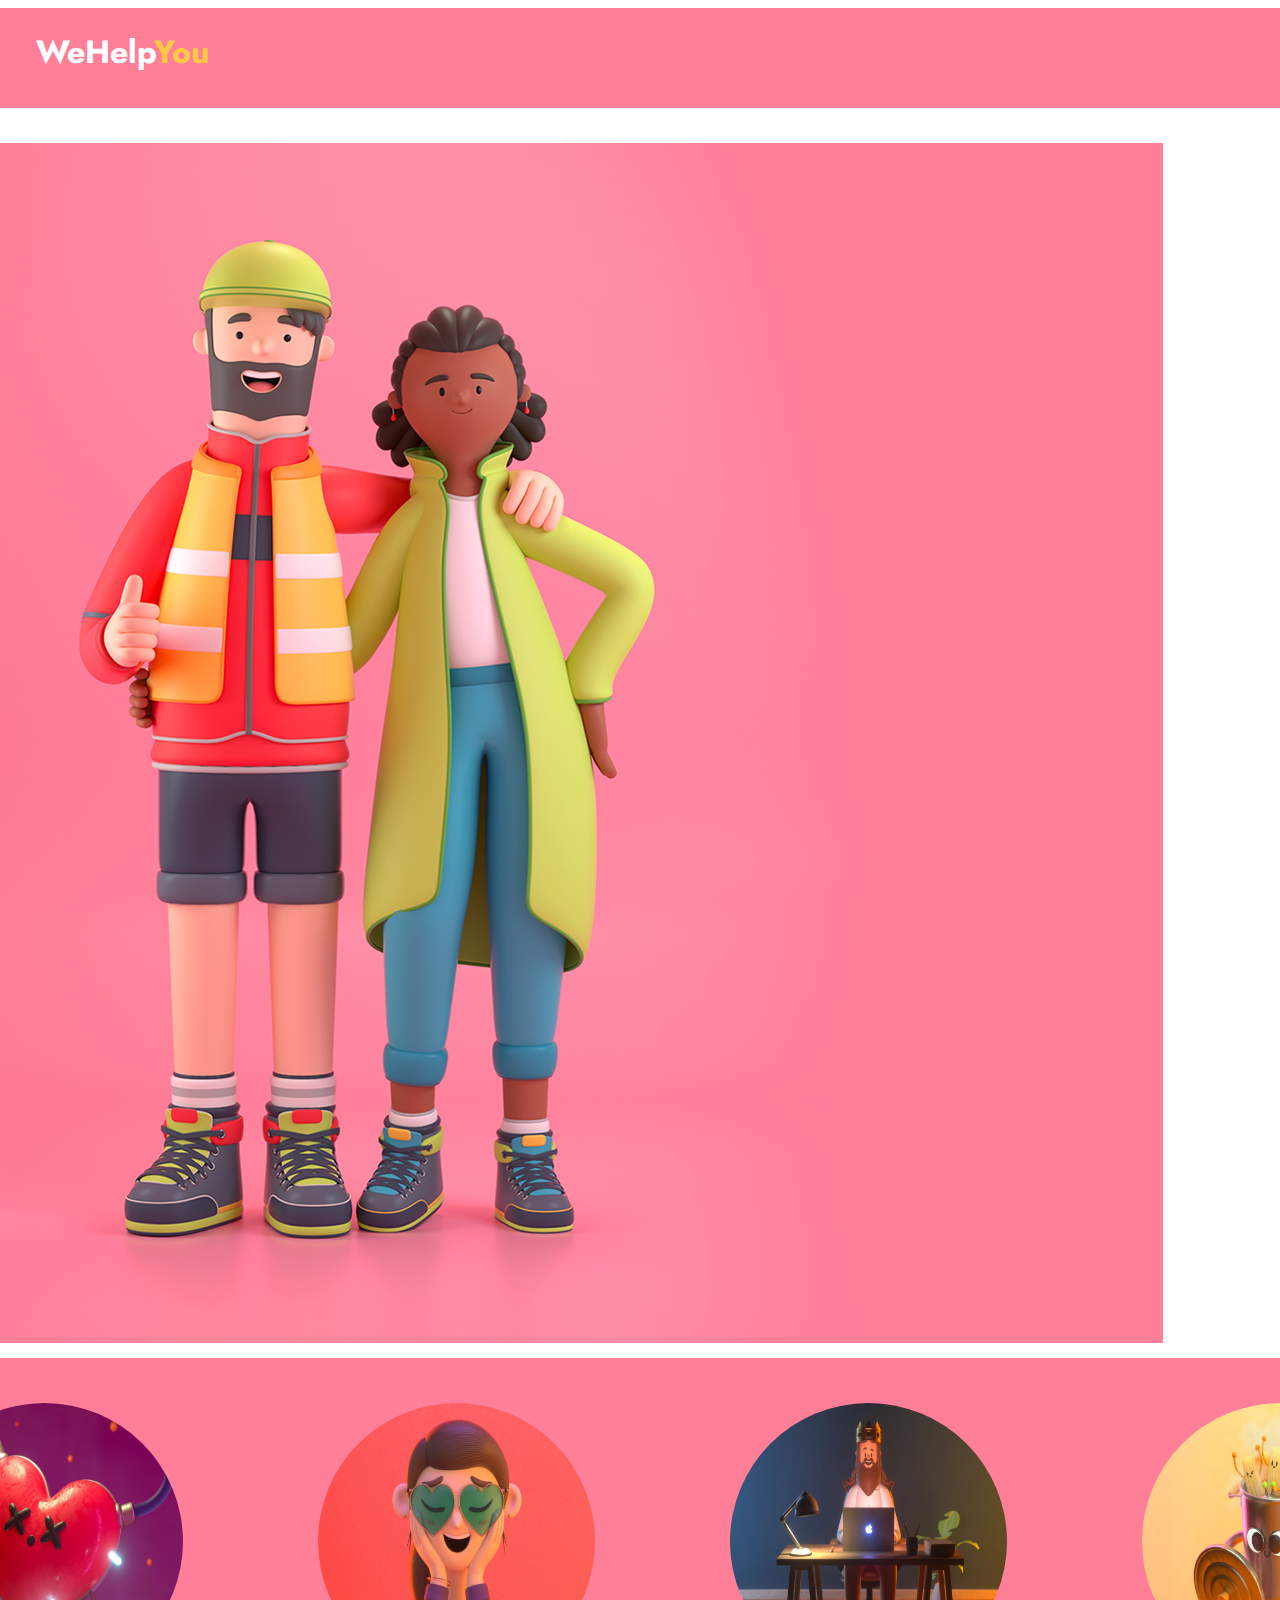
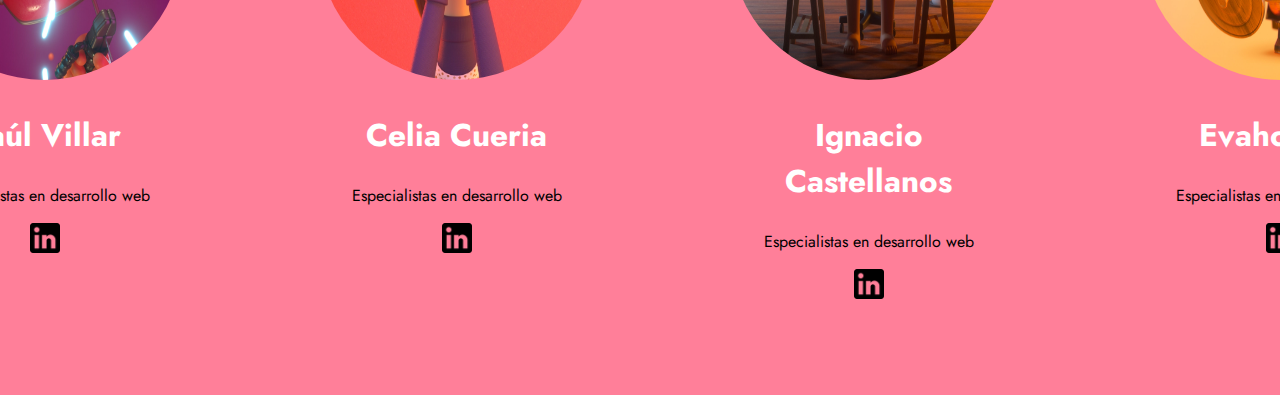
<file: index.html>
<!DOCTYPE html>
<html lang="en">
<head>
    <meta charset="UTF-8">
    <meta http-equiv="X-UA-Compatible" content="IE=edge">
    <meta name="viewport" content="width=device-width, initial-scale=1.0">
    <title>Skull Hammer Company</title>
    <link rel="stylesheet" href="style.css">
    <style>
        @font-face {
        font-family: "Jost";
        src:url("/Fonts/Jost-VariableFont_wght.ttf");
    }
    </style>
</head>
<body>                                                <!--Navbar-->
    <div class="navbar">
        <div class="title">
            <h1>WeHelp<span>You</span></h1>
        </div>
        <div class="nav"  >
            <ul >
                <li> Somos</li>
                <li>Equipo</li>
                <li><a class="contact" href="www.google.com">Contáctenos</a></li>
            </ul>
        </div>
    </div>
    <div class="main-container">                       <!--Main-->
        <div>
            <img class="main-picture" src="/Pictures/friends.png" alt="Friends">
        </div>
        <div class="text-container">
            <h1 class="main-title">Consultores<br>tecnologicos</h1>
            <p class="main-text">Especialistas en desarrollo web</p>
            <button class="main-button">Te llamamos</button>
        </div>
    </div>
    
                                                    <!--Footer-->
    <div class="backgroundfooter">
        <div class="picturecontainer">
            <div class="profilecontainer">
                <a href="/ProfileRaul/index.html"><img class="profilepictures" src="/Pictures/raulprofile.webp" height="277px" width="277px" alt="Raúl"></a>
                <div class="center">
                    <h2 class="profilename">Raúl Villar</h2>
                    <p>Especialistas en desarrollo web</p>
                    <a href="#"><img src="/Pictures/linkedin.png" height="30px" width="30px" alt="Linkedin"></a>
                </div>
            </div>
            <div class="profilecontainer">
                <a href="/ProfileCelia/index.html"><img class="profilepictures" src="/Pictures/celiaprofile.webp" height="277px" width="277px" alt="Celia"></a>
                <div class="center">
                    <h2 class="profilename">Celia Cueria</h2>
                    <p>Especialistas en desarrollo web</p>
                    <a href="#"><img src="/Pictures/linkedin.png" height="30px" width="30px" alt="Linkedin"></a>
                </div>
            </div>
            <div class="profilecontainer">
                <a href="/ProfileNacho/index.html"><img class="profilepictures" src="/Pictures/nachopicture.webp" height="277px" width="277px" alt="Nacho"></a>
                <div class="center">
                    <h2 class="profilename">Ignacio Castellanos</h2>
                    <p>Especialistas en desarrollo web</p>
                    <a href="#"><img src="/Pictures/linkedin.png" height="30px" width="30px" alt="Linkedin"></a>
                </div>
            </div>
            <div class="profilecontainer">
                <a href="ProfileAva/index.html"><img class="profilepictures" src="/Pictures/evaprofile.webp" height="277px" width="277px" alt="Ava"></a>
                <div class="center">
                    <h2 class="profilename">Evahocsem</h2>
                    <p>Especialistas en desarrollo web</p>
                    <a href="#"><img src="/Pictures/linkedin.png" height="30px" width="30px" alt="Linkedin"></a>
                </div>
            </div>
        </div>
    </div>
</body>
</html>
</file>
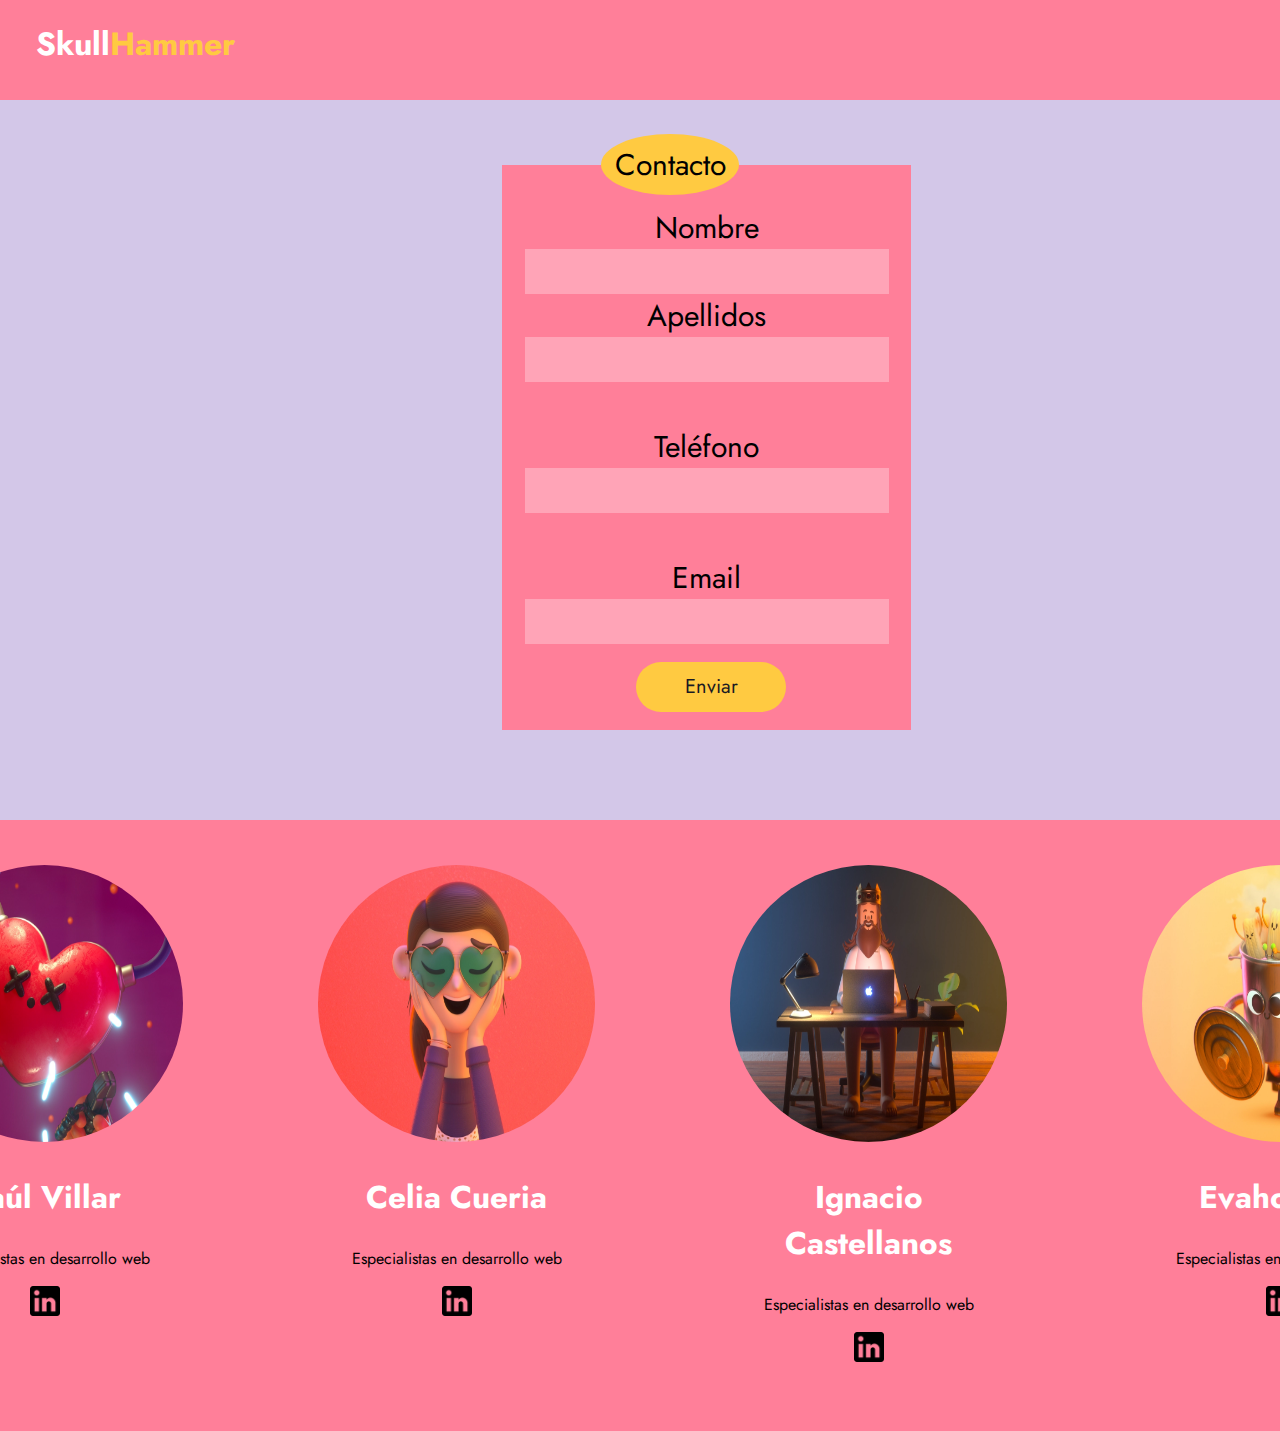
<file: Formulario/index.html>
<!DOCTYPE html>
<html lang="en">
<head>
    <meta charset="UTF-8">
    <meta http-equiv="X-UA-Compatible" content="IE=edge">
    <meta name="viewport" content="width=device-width, initial-scale=1.0">
    <title>Document</title>
    <link rel="stylesheet" href="style.css">
    <style>
        @font-face {
        font-family: "Jost";
        src:url("/Fonts/Jost-VariableFont_wght.ttf");
    }
    </style>
</head>
<body>                                   <!--Navbar-->
     <div class="navbar">
        <div class="title">
            <a href="/index.html"><h1 class="company">Skull<span>Hammer</span></h1></a>
        </div>
        <div class="nav"  >
            <ul >
                <li> Somos</li>
                <li>Equipo</li>
                <li><a class="contact" href="www.google.com">Contáctenos</a></li>
            </ul>
        </div>
    </div>   
    <div class="backgroundrose">                 <!--Formulario-->
        <div class="form-main">
            <form id="formulario" method="post">
                <fieldset>
                    <legend>Contacto</legend>
                    <div class="form">
                        <label for="name">Nombre </label>
                        <input type="text" id="text" name="text">
                        <label for="lastname">Apellidos </label>
                        <input type="text" id="text" name="text">
                        <br>
                        <label for="tel">Teléfono</label>
                        <input type="tel" id="tel" name="tel">
                        <br>
                    
                        <label for="email">Email</label>
                        <input type="email" id="email" name="email">
                        <button>Enviar</button>
                    </div>
                    </fieldset>
            </form>
        </div>       
    </div>                         <!--Footer-->
    <div class="backgroundfooter">
        <div class="picturecontainer">
            <div class="profilecontainer">
                <a href="/ProfileRaul/index.html"><img class="profilepictures" src="/Pictures/raulprofile.webp" height="277px" width="277px" alt="Raúl"></a>
                <div class="center">
                    <h2 class="profilename">Raúl Villar</h2>
                    <p>Especialistas en desarrollo web</p>
                    <a href="#"><img src="/Pictures/linkedin.png" height="30px" width="30px" alt="Linkedin"></a>
                </div>
            </div>
            <div class="profilecontainer">
                <a href="/ProfileCelia/index.html"><img class="profilepictures" src="/Pictures/celiaprofile.webp" height="277px" width="277px" alt="Celia"></a>
                <div class="center">
                    <h2 class="profilename">Celia Cueria</h2>
                    <p>Especialistas en desarrollo web</p>
                    <a href="#"><img src="/Pictures/linkedin.png" height="30px" width="30px" alt="Linkedin"></a>
                </div>
            </div>
            <div class="profilecontainer">
                <a href="/ProfileNacho/index.html"><img class="profilepictures" src="/Pictures/nachopicture.webp" height="277px" width="277px" alt="Nacho"></a>
                <div class="center">
                    <h2 class="profilename">Ignacio Castellanos</h2>
                    <p>Especialistas en desarrollo web</p>
                    <a href="#"><img src="/Pictures/linkedin.png" height="30px" width="30px" alt="Linkedin"></a>
                </div>
            </div>
            <div class="profilecontainer">
                <a href="ProfileAva/index.html"><img class="profilepictures" src="/Pictures/evaprofile.webp" height="277px" width="277px" alt="Ava"></a>
                <div class="center">
                    <h2 class="profilename">Evahocsem</h2>
                    <p>Especialistas en desarrollo web</p>
                    <a href="#"><img src="/Pictures/linkedin.png" height="30px" width="30px" alt="Linkedin"></a>
                </div>
            </div>
        </div>
    </div>
</body>
</html>
</file>
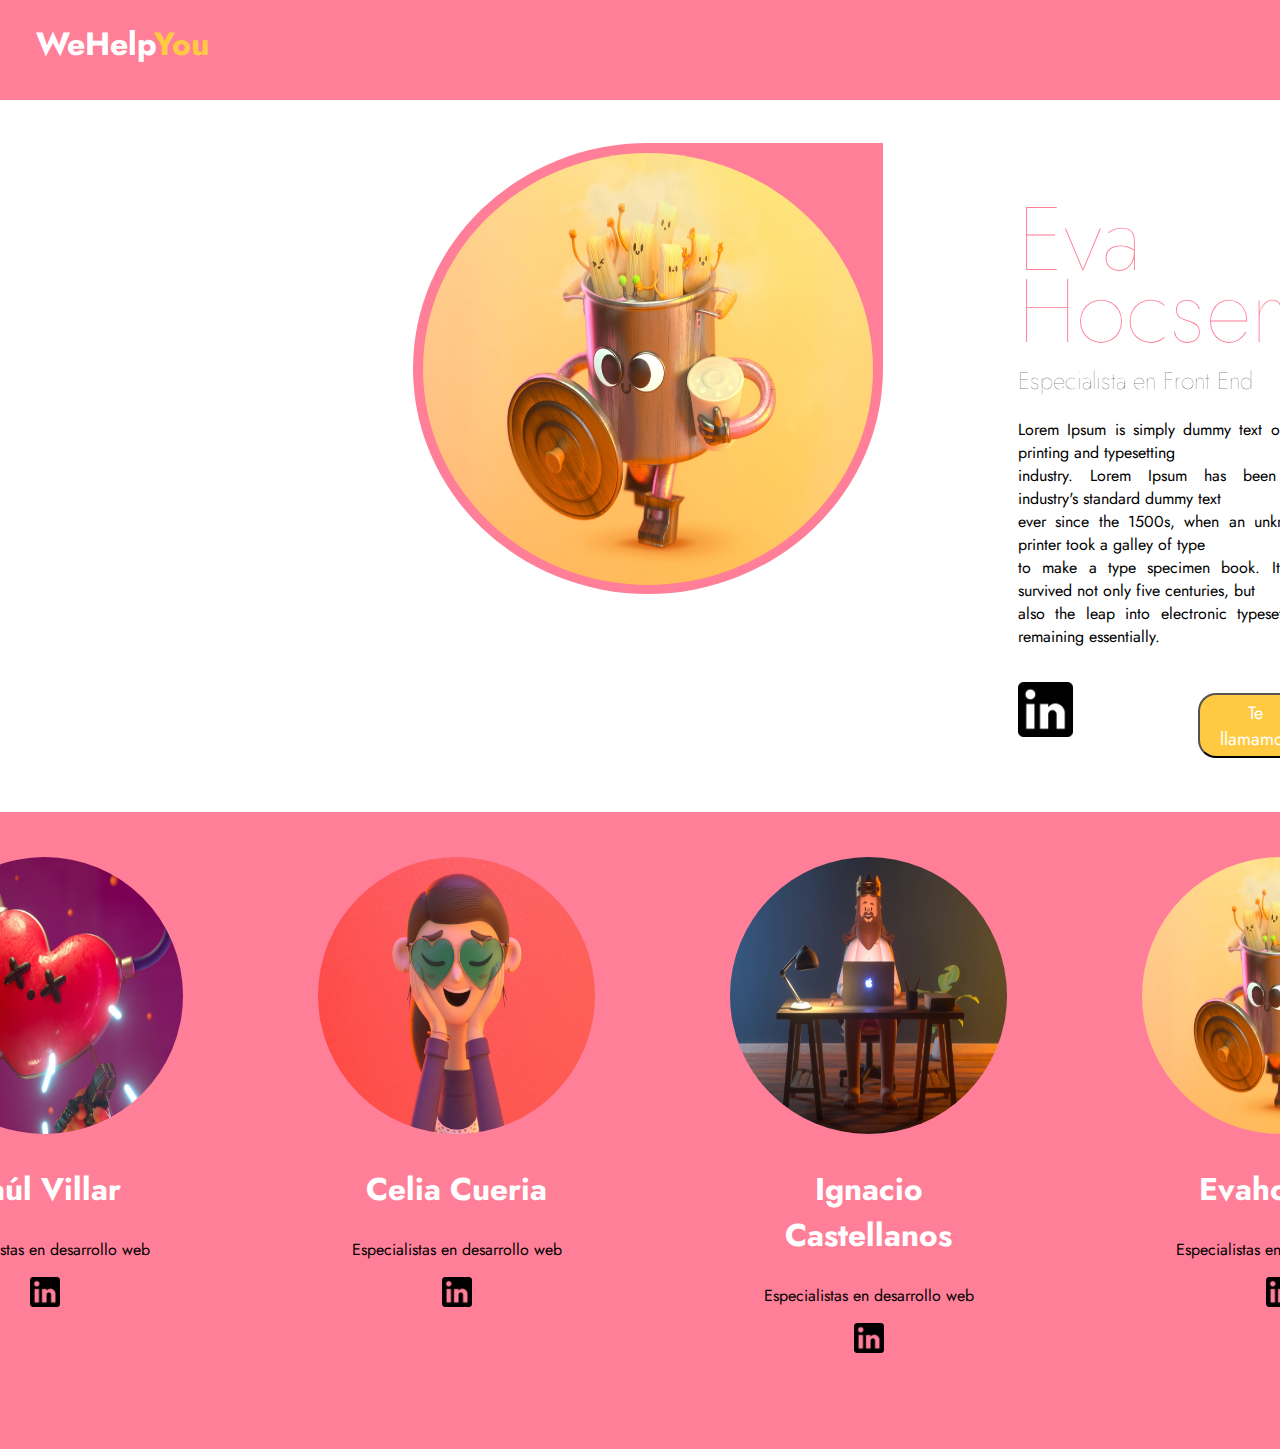
<file: ProfileAva/index.html>
<!DOCTYPE html>
<html lang="en">
<head>
    <meta charset="UTF-8">
    <meta http-equiv="X-UA-Compatible" content="IE=edge">
    <meta name="viewport" content="width=device-width, initial-scale=1.0">
    <title>Profile Celia</title>
    <link rel="stylesheet" href="/ProfileAva/style.css">
    <style>
        @font-face {
        font-family: "Jost";
        src:url("/Fonts/Jost-VariableFont_wght.ttf");
    }
    </style>
</head>
<body>                                   <!--Navbar-->
    <div class="navbar">
        <div class="title">
            <a href="/index.html"><h1 class="company">WeHelp<span>You</span></h1></a>
        </div>
        <div class="nav"  >
            <ul >
                <li> Somos</li>
                <li>Equipo</li>
                <li><a class="contact" href="www.google.com">Contáctenos</a></li>
            </ul>
        </div>
    </div>     
    <div class="prof-container">                <!--Main-->
        <div class="main-profile-picture">
            <img class="Celia-picture" src="/Pictures/evaprofile.webp" alt="Celia">
        </div>
        <div class="main-profile-container">
            <h1 class="main-profile-name">Eva<br>Hocsem</h1>
            <h2 class="main-profile-subtext">Especialista en Front End</h2>
            <p class="main-profile-text">Lorem Ipsum is simply dummy text of the printing and typesetting<br>
                industry. Lorem Ipsum has been the industry's standard dummy text<br>
                ever since the 1500s, when an unknown printer took a galley of type <br>
                to make a type specimen book. It has survived not only five centuries, but<br>
                also the leap into electronic typesetting, remaining essentially.</p>
            <div class="socials">
                <div>
                    <a href="#"><img src="/Pictures/linkedin.png" height="55px" width="55px" alt="Linkedin"></a> 
                </div>
                <div class="buttoncall">
                    <button class="button">Te llamamos</button>
                </div>
            </div>
        </div>
    </div> 
                                            <!--Footer-->
    <div class="backgroundfooter">
        <div class="picturecontainer">
            <div class="profilecontainer">
                <a href="/ProfileRaul/index.html"><img class="profilepictures" src="/Pictures/raulprofile.webp" height="277px" width="277px" alt="Raúl"></a>
                <div class="center">
                    <h2 class="profilename">Raúl Villar</h2>
                    <p>Especialistas en desarrollo web</p>
                    <a href="#"><img src="/Pictures/linkedin.png" height="30px" width="30px" alt="Linkedin"></a>
                </div>
            </div>
            <div class="profilecontainer">
                <a href="/ProfileCelia/index.html"><img class="profilepictures" src="/Pictures/celiaprofile.webp" height="277px" width="277px" alt="Celia"></a>
                <div class="center">
                    <h2 class="profilename">Celia Cueria</h2>
                    <p>Especialistas en desarrollo web</p>
                    <a href="#"><img src="/Pictures/linkedin.png" height="30px" width="30px" alt="Linkedin"></a>
                </div>
            </div>
            <div class="profilecontainer">
                <a href="/ProfileNacho/index.html"><img class="profilepictures" src="/Pictures/nachopicture.webp" height="277px" width="277px" alt="Nacho"></a>
                <div class="center">
                    <h2 class="profilename">Ignacio Castellanos</h2>
                    <p>Especialistas en desarrollo web</p>
                    <a href="#"><img src="/Pictures/linkedin.png" height="30px" width="30px" alt="Linkedin"></a>
                </div>
            </div>
            <div class="profilecontainer">
                <a href="/ProfileAva/index.html"><img class="profilepictures" src="/Pictures/evaprofile.webp" height="277px" width="277px" alt="Ava"></a>
                <div class="center">
                    <h2 class="profilename">Evahocsem</h2>
                    <p>Especialistas en desarrollo web</p>
                    <a href="#"><img src="/Pictures/linkedin.png" height="30px" width="30px" alt="Linkedin"></a>
                </div>
            </div>
        </div>
    </div>
</body>
</html>
</file>
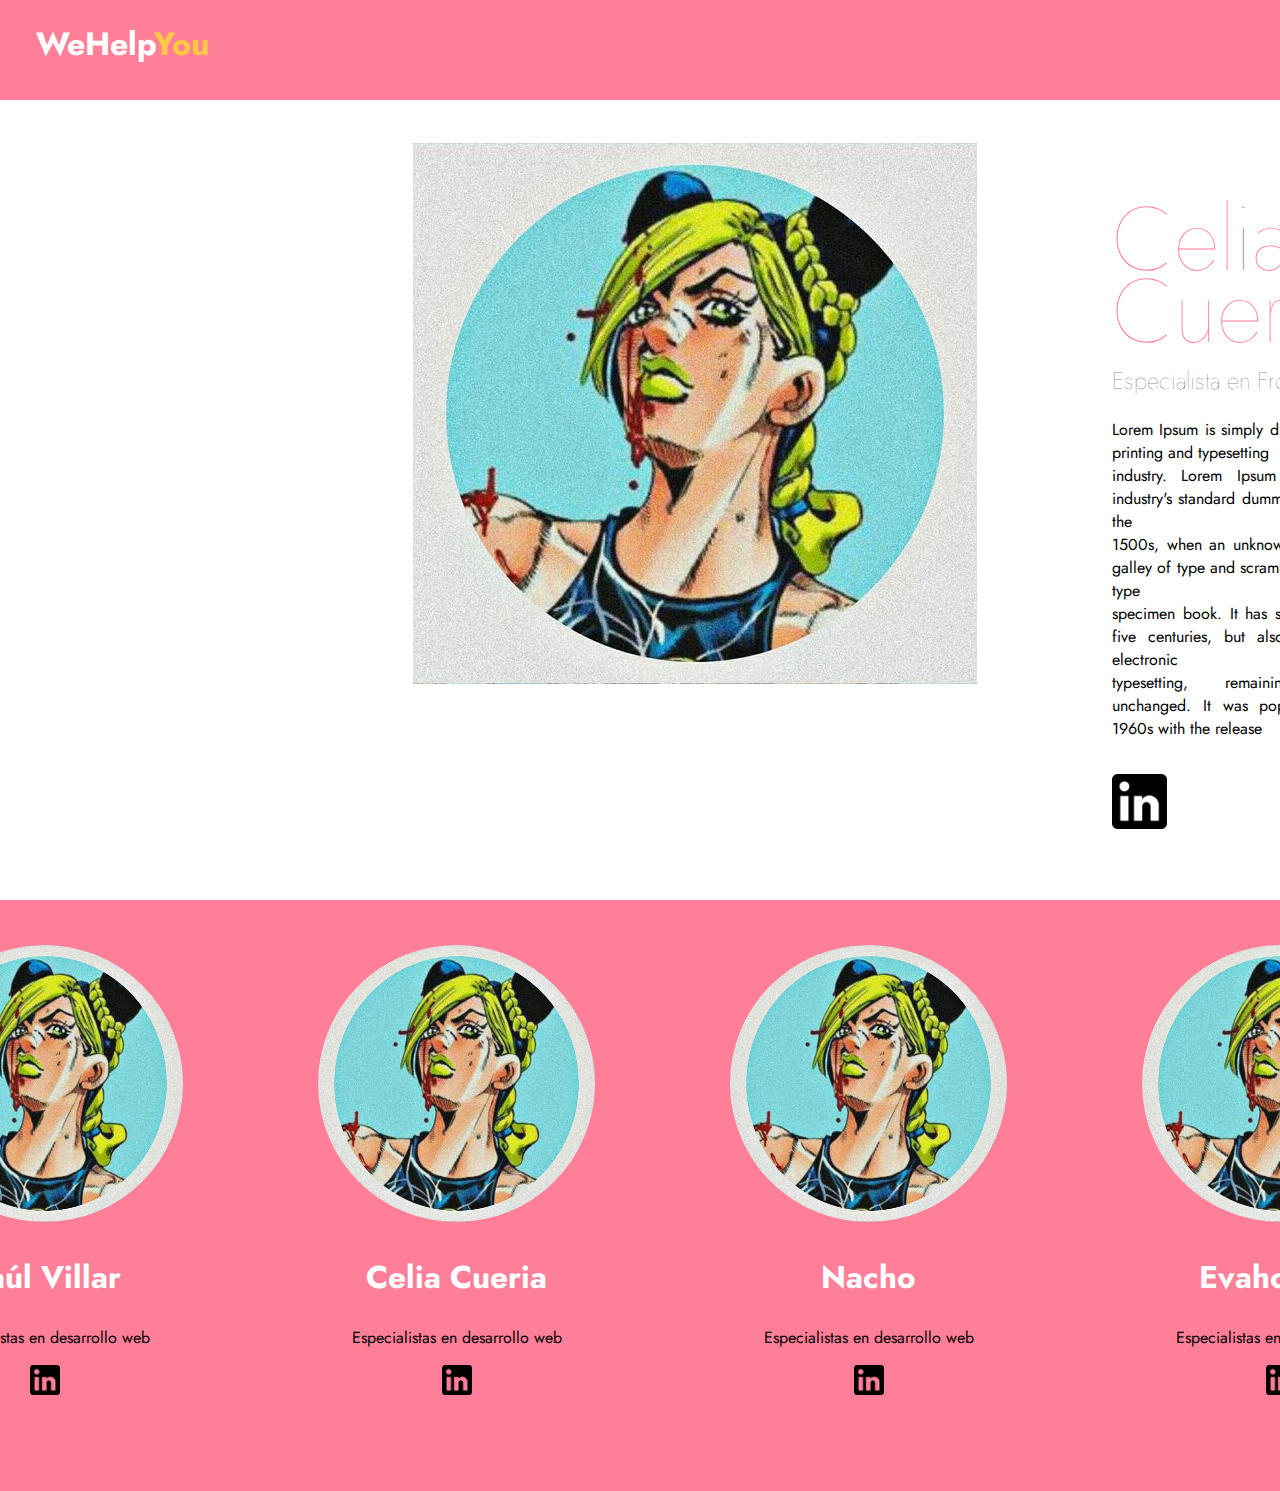
<file: ProfileCelia/index.html>
<!DOCTYPE html>
<html lang="en">
<head>
    <meta charset="UTF-8">
    <meta http-equiv="X-UA-Compatible" content="IE=edge">
    <meta name="viewport" content="width=device-width, initial-scale=1.0">
    <title>Profile Celia</title>
    <link rel="stylesheet" href="/ProfileCelia/style.css">
    <style>
        @font-face {
        font-family: "Jost";
        src:url("/Fonts/Jost-VariableFont_wght.ttf");
    }
    </style>
</head>
<body>                                   <!--Navbar-->
    <div class="navbar">
        <div class="title">
            <h1>WeHelp<span>You</span></h1>
        </div>
        <div class="nav"  >
            <ul >
                <li> Somos</li>
                <li>Equipo</li>
                <li><a class="contact" href="www.google.com">Contáctenos</a></li>
            </ul>
        </div>
    </div>     
    <div class="prof-container">                               <!--Main-->
        <div class="main-profile-picture">
            <img src="/Pictures/Profile.png" alt="Celia">
        </div>
        <div class="main-profile-container">
            <h1 class="main-profile-name">Celia<br>Cueria</h1>
            <h2 class="main-profile-subtext">Especialista en Front End</h2>
            <p class="main-profile-text">Lorem Ipsum is simply dummy text of the printing and typesetting<br>
                industry. Lorem Ipsum has been the industry's standard dummy text ever since the<br>
                1500s, when an unknown printer took a galley of type and scrambled it to make a type<br>
                specimen book. It has survived not only five centuries, but also the leap into electronic<br>
                typesetting, remaining essentially unchanged. It was popularised in the 1960s with the release </p>
            <div class="socials">
                <a href="#"><img src="/Pictures/linkedin.png" height="55px" width="55px" alt="Linkedin"></a>
                <button class="button">Te llamamos</button>
            </div>
        </div>
    </div> 
                                        <!--Footer-->
    <div class="backgroundfooter">
        <div class="picturecontainer">
            <div class="profilecontainer">
                <a href="#"><img class="profilepictures" src="/Pictures/Profile.png" height="277px" width="277px" alt="Raúl"></a>
                <div class="center">
                    <h2 class="profilename">Raúl Villar</h2>
                    <p>Especialistas en desarrollo web</p>
                    <a href="#"><img src="/Pictures/linkedin.png" height="30px" width="30px" alt="Linkedin"></a>
                </div>
            </div>
            <div class="profilecontainer">
                <a href="/ProfileCelia/index.html"><img class="profilepictures" src="/Pictures/Profile.png" height="277px" width="277px" alt="Celia"></a>
                <div class="center">
                    <h2 class="profilename">Celia Cueria</h2>
                    <p>Especialistas en desarrollo web</p>
                    <a href="#"><img src="/Pictures/linkedin.png" height="30px" width="30px" alt="Linkedin"></a>
                </div>
            </div>
            <div class="profilecontainer">
                <a href="#"><img class="profilepictures" src="/Pictures/Profile.png" height="277px" width="277px" alt="Nacho"></a>
                <div class="center">
                    <h2 class="profilename">Nacho</h2>
                    <p>Especialistas en desarrollo web</p>
                    <a href="#"><img src="/Pictures/linkedin.png" height="30px" width="30px" alt="Linkedin"></a>
                </div>
            </div>
            <div class="profilecontainer">
                <a href="#"><img class="profilepictures" src="/Pictures/Profile.png" height="277px" width="277px" alt="Ava"></a>
                <div class="center">
                    <h2 class="profilename">Evahocsem</h2>
                    <p>Especialistas en desarrollo web</p>
                    <a href="#"><img src="/Pictures/linkedin.png" height="30px" width="30px" alt="Linkedin"></a>
                </div>
            </div>
        </div>
    </div>
</body>
</html>
</file>
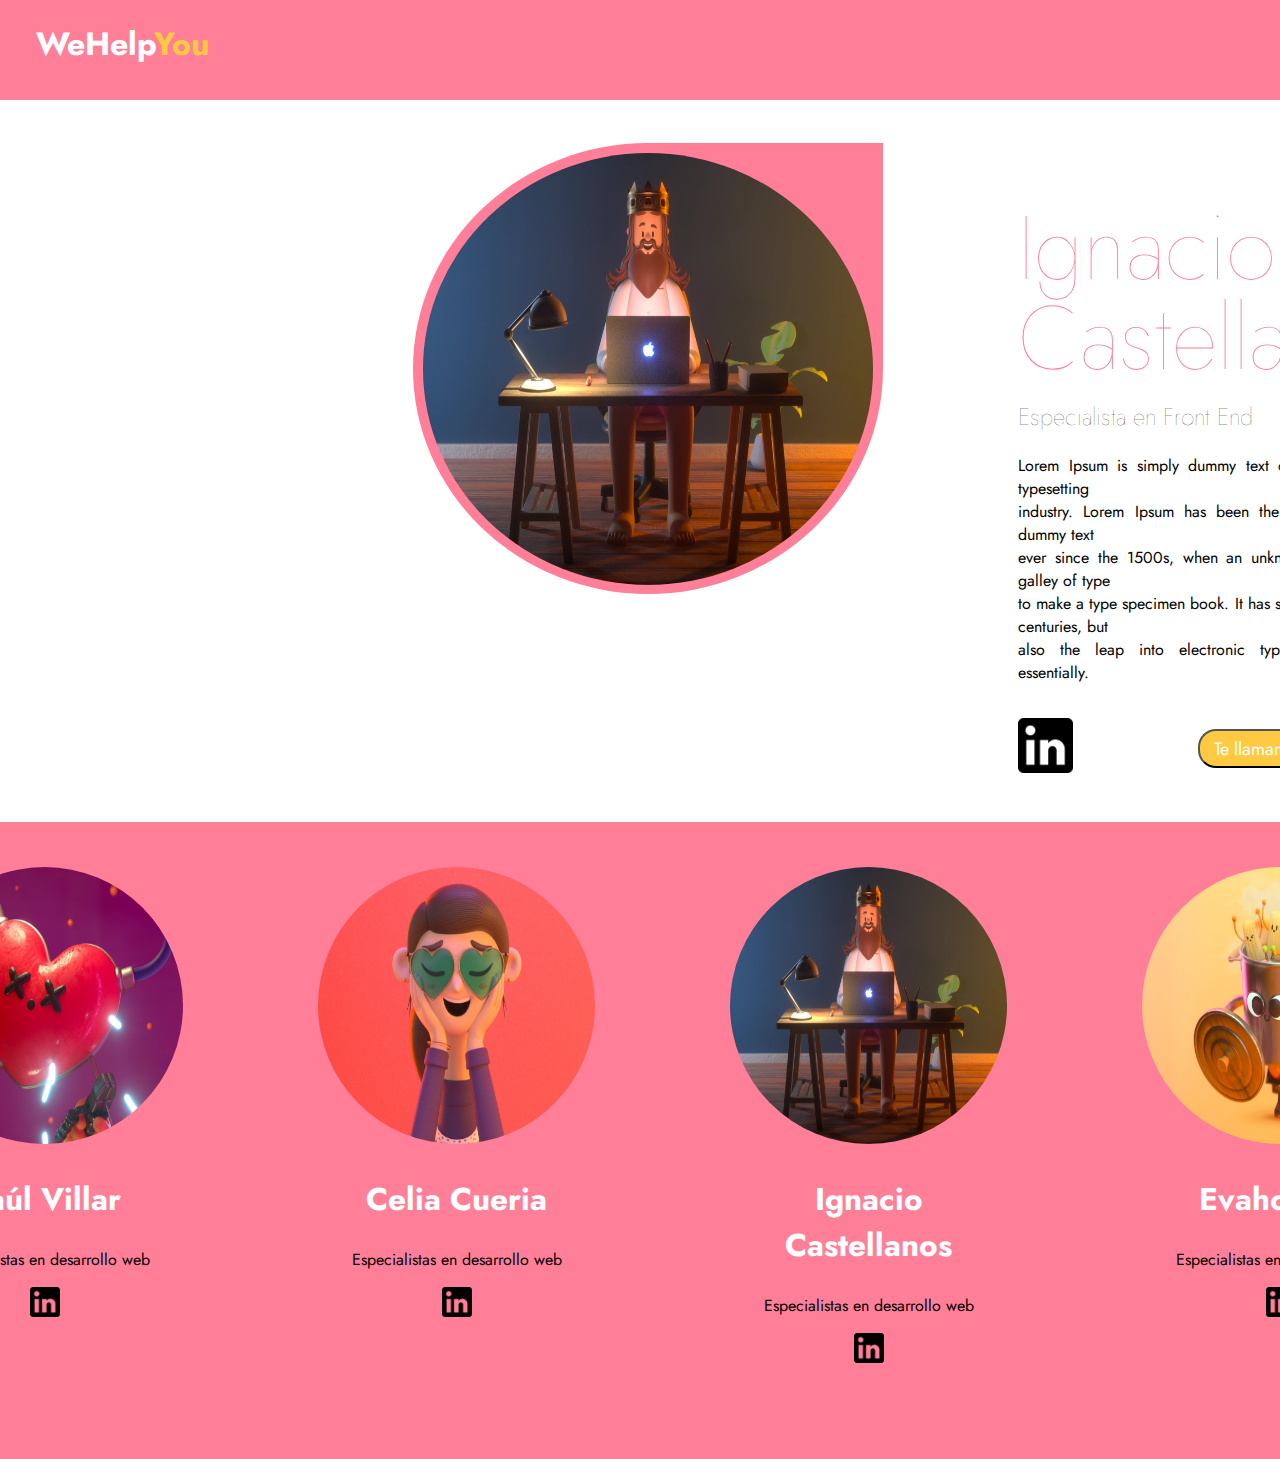
<file: ProfileNacho/index.html>
<!DOCTYPE html>
<html lang="en">
<head>
    <meta charset="UTF-8">
    <meta http-equiv="X-UA-Compatible" content="IE=edge">
    <meta name="viewport" content="width=device-width, initial-scale=1.0">
    <title>Profile Celia</title>
    <link rel="stylesheet" href="/ProfileNacho/style.css">
    <style>
        @font-face {
        font-family: "Jost";
        src:url("/Fonts/Jost-VariableFont_wght.ttf");
    }
    </style>
</head>
<body>                                   <!--Navbar-->
    <div class="navbar">
        <div class="title">
            <a href="/index.html"><h1 class="company">WeHelp<span>You</span></h1></a>
        </div>
        <div class="nav"  >
            <ul >
                <li> Somos</li>
                <li>Equipo</li>
                <li><a class="contact" href="www.google.com">Contáctenos</a></li>
            </ul>
        </div>
    </div>     
    <div class="prof-container">                <!--Main-->
        <div class="main-profile-picture">
            <img class="Celia-picture" src="/Pictures/nachopicture.webp" alt="Celia">
        </div>
        <div class="main-profile-container">
            <h1 class="main-profile-name">Ignacio<br>Castellanos</h1>
            <h2 class="main-profile-subtext">Especialista en Front End</h2>
            <p class="main-profile-text">Lorem Ipsum is simply dummy text of the printing and typesetting<br>
                industry. Lorem Ipsum has been the industry's standard dummy text<br>
                ever since the 1500s, when an unknown printer took a galley of type <br>
                to make a type specimen book. It has survived not only five centuries, but<br>
                also the leap into electronic typesetting, remaining essentially.</p>
            <div class="socials">
                <div>
                    <a href="https://www.linkedin.com/in/ignacio-castellanos-a4a82b259/"><img src="/Pictures/linkedin.png" height="55px" width="55px" alt="Linkedin"></a> 
                </div>
                <div class="buttoncall">
                    <button class="button">Te llamamos</button>
                </div>
            </div>
        </div>
    </div> 
                                            <!--Footer-->
    <div class="backgroundfooter">
        <div class="picturecontainer">
            <div class="profilecontainer">
                <a href="/ProfileRaul/index.html"><img class="profilepictures" src="/Pictures/raulprofile.webp" height="277px" width="277px" alt="Raúl"></a>
                <div class="center">
                    <h2 class="profilename">Raúl Villar</h2>
                    <p>Especialistas en desarrollo web</p>
                    <a href="#"><img src="/Pictures/linkedin.png" height="30px" width="30px" alt="Linkedin"></a>
                </div>
            </div>
            <div class="profilecontainer">
                <a href="/ProfileCelia/index.html"><img class="profilepictures" src="/Pictures/celiaprofile.webp" height="277px" width="277px" alt="Celia"></a>
                <div class="center">
                    <h2 class="profilename">Celia Cueria</h2>
                    <p>Especialistas en desarrollo web</p>
                    <a href="#"><img src="/Pictures/linkedin.png" height="30px" width="30px" alt="Linkedin"></a>
                </div>
            </div>
            <div class="profilecontainer">
                <a href="/ProfileNacho/index.html"><img class="profilepictures" src="/Pictures/nachopicture.webp" height="277px" width="277px" alt="Nacho"></a>
                <div class="center">
                    <h2 class="profilename">Ignacio Castellanos</h2>
                    <p>Especialistas en desarrollo web</p>
                    <a href="#"><img src="/Pictures/linkedin.png" height="30px" width="30px" alt="Linkedin"></a>
                </div>
            </div>
            <div class="profilecontainer">
                <a href="/ProfileAva/index.html"><img class="profilepictures" src="/Pictures/evaprofile.webp" height="277px" width="277px" alt="Ava"></a>
                <div class="center">
                    <h2 class="profilename">Evahocsem</h2>
                    <p>Especialistas en desarrollo web</p>
                    <a href="#"><img src="/Pictures/linkedin.png" height="30px" width="30px" alt="Linkedin"></a>
                </div>
            </div>
        </div>
    </div>
</body>
</html>
</file>
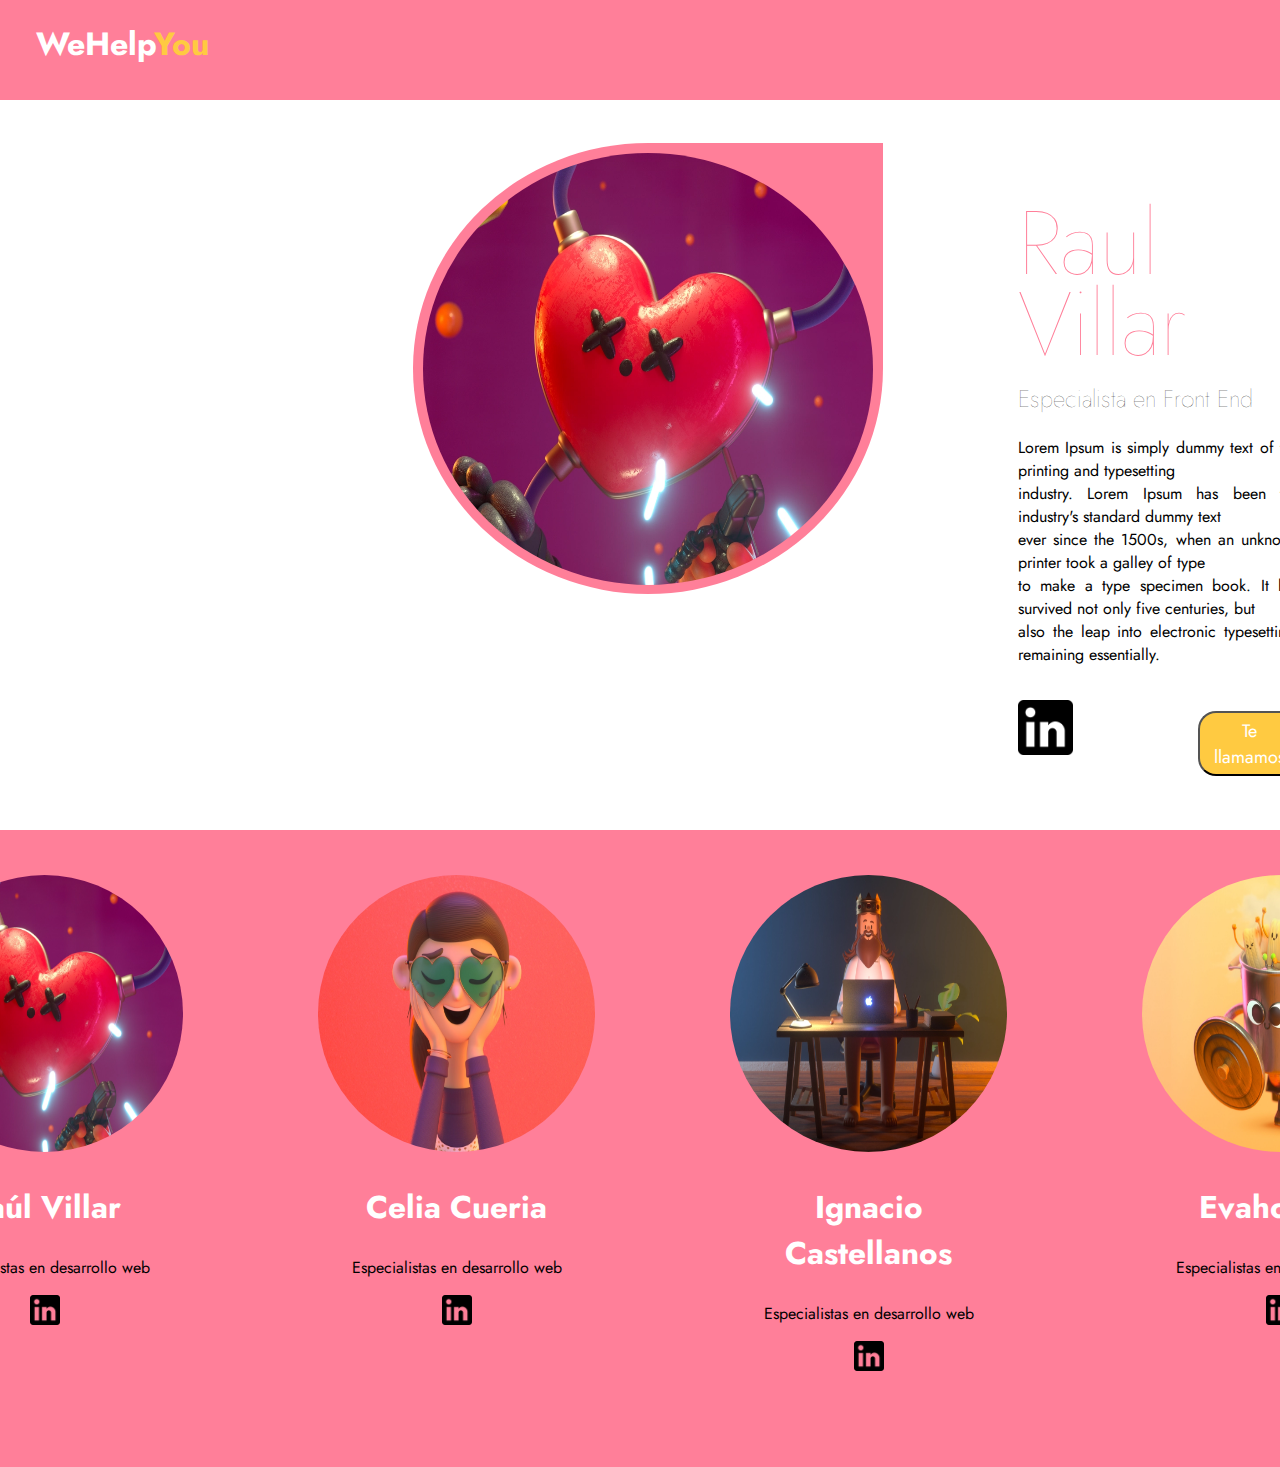
<file: ProfileRaul/index.html>
<!DOCTYPE html>
<html lang="en">
<head>
    <meta charset="UTF-8">
    <meta http-equiv="X-UA-Compatible" content="IE=edge">
    <meta name="viewport" content="width=device-width, initial-scale=1.0">
    <title>Profile Celia</title>
    <link rel="stylesheet" href="/ProfileRaul/style.css">
    <style>
        @font-face {
        font-family: "Jost";
        src:url("/Fonts/Jost-VariableFont_wght.ttf");
    }
    </style>
</head>
<body>                                   <!--Navbar-->
    <div class="navbar">
        <div class="title">
            <a href="/index.html"><h1 class="company">WeHelp<span>You</span></h1></a>
        </div>
        <div class="nav"  >
            <ul >
                <li> Somos</li>
                <li>Equipo</li>
                <li><a class="contact" href="www.google.com">Contáctenos</a></li>
            </ul>
        </div>
    </div>     
    <div class="prof-container">                <!--Main-->
        <div class="main-profile-picture">
            <img class="Celia-picture" src="/Pictures/raulprofile.webp" alt="Celia">
        </div>
        <div class="main-profile-container">
            <h1 class="main-profile-name">Raul<br>Villar</h1>
            <h2 class="main-profile-subtext">Especialista en Front End</h2>
            <p class="main-profile-text">Lorem Ipsum is simply dummy text of the printing and typesetting<br>
                industry. Lorem Ipsum has been the industry's standard dummy text<br>
                ever since the 1500s, when an unknown printer took a galley of type <br>
                to make a type specimen book. It has survived not only five centuries, but<br>
                also the leap into electronic typesetting, remaining essentially.</p>
            <div class="socials">
                <div>
                    <a href="https://www.linkedin.com/in/raúl-villar-fernández-b87648192/"><img src="/Pictures/linkedin.png" height="55px" width="55px" alt="Linkedin"></a> 
                </div>
                <div class="buttoncall">
                    <button class="button">Te llamamos</button>
                </div>
            </div>
        </div>
    </div> 
                                            <!--Footer-->
    <div class="backgroundfooter">
        <div class="picturecontainer">
            <div class="profilecontainer">
                <a href="/ProfileRaul/index.html"><img class="profilepictures" src="/Pictures/raulprofile.webp" height="277px" width="277px" alt="Raúl"></a>
                <div class="center">
                    <h2 class="profilename">Raúl Villar</h2>
                    <p>Especialistas en desarrollo web</p>
                    <a href="#"><img src="/Pictures/linkedin.png" height="30px" width="30px" alt="Linkedin"></a>
                </div>
            </div>
            <div class="profilecontainer">
                <a href="/ProfileCelia/index.html"><img class="profilepictures" src="/Pictures/celiaprofile.webp" height="277px" width="277px" alt="Celia"></a>
                <div class="center">
                    <h2 class="profilename">Celia Cueria</h2>
                    <p>Especialistas en desarrollo web</p>
                    <a href="#"><img src="/Pictures/linkedin.png" height="30px" width="30px" alt="Linkedin"></a>
                </div>
            </div>
            <div class="profilecontainer">
                <a href="/ProfileNacho/index.html"><img class="profilepictures" src="/Pictures/nachopicture.webp" height="277px" width="277px" alt="Nacho"></a>
                <div class="center">
                    <h2 class="profilename">Ignacio Castellanos</h2>
                    <p>Especialistas en desarrollo web</p>
                    <a href="#"><img src="/Pictures/linkedin.png" height="30px" width="30px" alt="Linkedin"></a>
                </div>
            </div>
            <div class="profilecontainer">
                <a href="/ProfileAva/index.html"><img class="profilepictures" src="/Pictures/evaprofile.webp" height="277px" width="277px" alt="Ava"></a>
                <div class="center">
                    <h2 class="profilename">Evahocsem</h2>
                    <p>Especialistas en desarrollo web</p>
                    <a href="#"><img src="/Pictures/linkedin.png" height="30px" width="30px" alt="Linkedin"></a>
                </div>
            </div>
        </div>
    </div>
</body>
</html>
</file>
<file: style.css>
* { 
    font-family: "Jost";
}

                                                /*  Navbar */
.navbar{
    display: flex;
    position: absolute;
    background-color: #FF7F99;
    left: 0;
    right: 0;
    height: 100px;
}

.title{
    display: flex;
    margin-left: 4vh;
    color: white;
}
span{
    color: #FFCA41
}
.nav{
    display:flex;
    justify-content: space-evenly;
    align-items: flex-start;
    margin-top: 2vh;
    
}

.nav ul {
    display: flex;
    align-items: left;
    list-style: none;
    padding-left: 150vh;
    
}
.nav li{
    margin-left: 2vh;
    color: white;
    font-weight: lighter;
}

.contact{
    border-radius: 1.8vh;
    background-color: #ef9393;
    border-color:#f8c5c5;
    border-style: ridge;
    border-width: 0.1vh;
    color: white;
    padding-top: 0.4vh;
    padding-bottom: 0.4vh;
    padding-left: 2.5vh;
    padding-right: 2.5vh;
    text-decoration: none;
}
                                     /*  Main */
.main-container {
    display: flex;
    justify-content: center;
    padding-top: 15vh;
    padding-bottom: 1vh;
}
    

    .text-container {
        padding-left: 15vh;
    }

        .main-title {
            color: #ff7f99;
            font-size: 8vh;
            line-height: 6.5vh;
            margin-bottom: -0.5vh;
        }

        .main-text {
            font-size: 2vh;
        }

        .main-button {
            font-size: 2vh;
            border-color: black;
            border-style: ridge;
            background-color: #FFCA41;
            color: white;
            padding-top: 0.5vh;
            padding-bottom: 0.5vh;
            padding-left: 1.5vh;
            padding-right: 1.5vh;
            border-radius: 2vh;

        }

                                    /*  Footer */


.backgroundfooter {
    background-color: #ff7f99;
    position: absolute;
    right: 0;
    left: 0;
}

.picturecontainer {
    display: flex;
    justify-content: center;
    margin-right: 10vh;
    margin-top: 5vh;
    margin-bottom: 10vh;
}

    .profilecontainer {
        padding-left: 15vh;
    }

        .profilepictures {
            border-radius: 50%;
        }

            .profilename {
                font-size: 3.5vh;
                color: white
            }

            .center {
                text-align: center;
            }
</file>
<file: Formulario/style.css>
* {
    font-family: "Jost";
}                        
                                            
                                            
                                            /*  Navbar */
 .navbar{
    display: flex;
    position: absolute;
    background-color: #FF7F99;
    left: 0;
    right: 0;
    height: 100px;
    margin-top: -8px;
}

.company, a {
    text-decoration: none;
    color: white;
}
.title{
    display: flex;
    margin-left: 4vh;
    color: white;
}
span{
    color: #FFCA41
}
.nav{
    display:flex;
    justify-content: space-evenly;
    align-items: flex-start;
    margin-top: 2vh;
    
}

.nav ul {
    display: flex;
    align-items: left;
    list-style: none;
    padding-left: 145vh;
    
}
.nav li{
    margin-left: 2vh;
    color: white;
    font-weight: lighter;
}
                                              /*  Contact */
.contact{
    border-radius: 1.8vh;
    background-color: #ef9393;
    border-color:#f8c5c5;
    border-style: ridge;
    border-width: 0.1vh;
    color: white;
    padding-top: 0.4vh;
    padding-bottom: 0.4vh;
    padding-left: 2.5vh;
    padding-right: 2.5vh;
    text-decoration: none;
}
.backgroundrose {
    background-color: rgba(189, 170, 221, 0.664);
    margin-left: -10vh;
    margin-right: -10vh;
}
.form-main{
    display: flex;
    justify-content: center;
    padding-top: 14vh;
    padding-bottom: 10vh;
    margin-right: 20vh;
}

form{
   
    font-family: "Jost";
    font-size: 30px;
    align-items: center;
    width: 100px;
}
fieldset{
    background-color:  #FF7F99;
    border-color: black;
    border-style: hidden;
}

.form{
    display: flex;
    flex-direction: column;
    align-items: center;
}

legend{
    background-color:#FFCA41 ;
    border-radius: 50%;
    padding-top: 1vh;
    padding-bottom: 1vh;
    padding-right: 1.5vh;
    padding-left: 1.5vh;
    margin-left: 8.5vh; 
}

input{
    background-color: rgba(255, 255, 255, 0.293);
    border-color: white;
    border-style: none;
    color:black;
    cursor: pointer;
    font-size: 30px;
}
input:hover{
    background-color: #0000001d;
} 
button{
    margin-top: 2vh;
    height: 50px;
    width: 150px;
    background-color: #FFCA41;
    border-radius: 30px;
    text-align: center;
    margin-left: 1vh;
    border-style: none;
    color: rgb(26, 26, 35);
    font-family: "Jost";
    font-size: 20px;
}
button:hover{
    background-color: transparent;
    border-color: white;
    border-style: ridge;
    color:white;
    cursor: pointer;
}
                                            /*  Footer */


.backgroundfooter {
    background-color: #ff7f99;
    position: absolute;
    right: 0;
    left: 0;
}

.picturecontainer {
    display: flex;
    justify-content: center;
    margin-right: 10vh;
    margin-top: 5vh;
    margin-bottom: 7vh;
}

    .profilecontainer {
        padding-left: 15vh;
    }

        .profilepictures {
            border-radius: 50%;
            transition: all .2s ease-in-out; 
        }

        .profilepictures:hover {
            
            transform: scale(0.95);
            
        }

            .profilename {
                font-size: 3.5vh;
                color: white
            }

            .center {
                text-align: center;
            }
</file>
<file: ProfileAva/style.css>
* { 
    font-family: "Jost";
}                 
                                        
                                /*  Navbar */
.navbar{
    display: flex;
    position: absolute;
    background-color: #FF7F99;
    left: 0;
    right: 0;
    height: 100px;
    margin-top: -8px;
}

.title{
    display: flex;
    margin-left: 4vh;
    color: white;
}

.company, a {
    text-decoration: none;
    color: white;
}

span{
    color: #FFCA41
}
.nav{
    display:flex;
    justify-content: space-evenly;
    align-items: flex-start;
    margin-top: 2vh;
    
}

.nav ul {
    display: flex;
    align-items: left;
    list-style: none;
    padding-left: 150vh;
    
}
.nav li{
    margin-left: 2vh;
    color: white;
    font-weight: lighter;
}

.contact{
    border-radius: 1.8vh;
    background-color: #ef9393;
    border-color:#f8c5c5;
    border-style: ridge;
    border-width: 0.1vh;
    color: white;
    padding-top: 0.4vh;
    padding-bottom: 0.4vh;
    padding-left: 2.5vh;
    padding-right: 2.5vh;
    text-decoration: none;
}


                                 /*  Main */

.prof-container {
    display: flex;
    justify-content: flex-start;
    padding-top: 15vh;
}  
    .main-profile-picture {
        margin-left: 45vh;
        background: #FF7F99;
        border-radius: 50% 0 50% 50%;
        padding-left: 10px;
        padding-right: 10px;
        padding-top: 10px;
        padding-bottom: -30px;
        height: 49vh;
    }

        .Celia-picture {
            width: 50vh;
            height:48vh;
            border-radius: 50%;
        }

    .main-profile-container {
        padding-left: 15vh;
    }
        .main-profile-name {
            font-size: 10vh;
            color: #FF7F99;
            line-height: 8vh;
            font-weight: lighter;
        }

        .main-profile-subtext {
            margin-top: -5vh;
            font-weight: lighter;
        }

        .main-profile-text {
            text-align: justify;
            padding-bottom: 2vh;
        }

        .button {
            font-size: 2vh;
            border-color: black;
            background-color: #FFCA41;
            color: white;
            padding-top: 0.5vh;
            padding-bottom: 0.5vh;
            padding-left: 1.5vh;
            padding-right: 1.5vh;
            border-radius: 2vh;
            margin-left: 20vh;
            transition: all .2s ease-in-out; 
        }
        
        .button:hover {
            transform: scale(0.95);
        }
        .buttoncall {
            margin-top: -5.5vh;
        }

                                /*  Footer */


.backgroundfooter {
    background-color: #ff7f99;
    position: absolute;
    right: 0;
    left: 0;
    margin-top: 6vh;
}

.picturecontainer {
    display: flex;
    justify-content: center;
    margin-right: 10vh;
    margin-top: 5vh;
    margin-bottom: 10vh;
}

    .profilecontainer {
        padding-left: 15vh;
    }

        .profilepictures {
            border-radius: 50%;
        }

            .profilename {
                font-size: 3.5vh;
                color: white
            }

            .center {
                text-align: center;
            }
</file>
<file: ProfileCelia/style.css>
* { 
    font-family: "Jost";
}                 
                                        
                                /*  Navbar */
.navbar{
    display: flex;
    position: absolute;
    background-color: #FF7F99;
    left: 0;
    right: 0;
    height: 100px;
    margin-top: -8px;
}

.title{
    display: flex;
    margin-left: 4vh;
    color: white;
}
span{
    color: #FFCA41
}
.nav{
    display:flex;
    justify-content: space-evenly;
    align-items: flex-start;
    margin-top: 2vh;
    
}

.nav ul {
    display: flex;
    align-items: left;
    list-style: none;
    padding-left: 150vh;
    
}
.nav li{
    margin-left: 2vh;
    color: white;
    font-weight: lighter;
}

.contact{
    border-radius: 1.8vh;
    background-color: #ef9393;
    border-color:#f8c5c5;
    border-style: ridge;
    border-width: 0.1vh;
    color: white;
    padding-top: 0.4vh;
    padding-bottom: 0.4vh;
    padding-left: 2.5vh;
    padding-right: 2.5vh;
    text-decoration: none;
}


                                 /*  Main */

.prof-container {
    display: flex;
    justify-content: flex-start;
    padding-top: 15vh;
}  
    .main-profile-picture {
        margin-left: 45vh;
    }
    .main-profile-container {
        padding-left: 15vh;
    }
        .main-profile-name {
            font-size: 10vh;
            color: #FF7F99;
            line-height: 8vh;
            font-weight: lighter;
        }

        .main-profile-subtext {
            margin-top: -5vh;
            font-weight: lighter;
        }

        .main-profile-text {
            text-align: justify;
            padding-bottom: 2vh;
        }

        .button {
            font-size: 2vh;
            border-color: black;
            border-style: ridge;
            background-color: #FFCA41;
            color: white;
            padding-top: 0.5vh;
            padding-bottom: 0.5vh;
            padding-left: 1.5vh;
            padding-right: 1.5vh;
            border-radius: 2vh;
            margin-left: 20vh;
        }

                                /*  Footer */


.backgroundfooter {
    background-color: #ff7f99;
    position: absolute;
    right: 0;
    left: 0;
}

.picturecontainer {
    display: flex;
    justify-content: center;
    margin-right: 10vh;
    margin-top: 5vh;
    margin-bottom: 10vh;
}

    .profilecontainer {
        padding-left: 15vh;
    }

        .profilepictures {
            border-radius: 50%;
        }

            .profilename {
                font-size: 3.5vh;
                color: white
            }

            .center {
                text-align: center;
            }
</file>
<file: ProfileNacho/style.css>
* { 
    font-family: "Jost";
}                 
                                        
                                /*  Navbar */
.navbar{
    display: flex;
    position: absolute;
    background-color: #FF7F99;
    left: 0;
    right: 0;
    height: 100px;
    margin-top: -8px;
}

.title{
    display: flex;
    margin-left: 4vh;
    color: white;
}

.company, a {
    text-decoration: none;
    color: white;
}

span{
    color: #FFCA41
}
.nav{
    display:flex;
    justify-content: space-evenly;
    align-items: flex-start;
    margin-top: 2vh;
    
}

.nav ul {
    display: flex;
    align-items: left;
    list-style: none;
    padding-left: 150vh;
    
}
.nav li{
    margin-left: 2vh;
    color: white;
    font-weight: lighter;
}

.contact{
    border-radius: 1.8vh;
    background-color: #ef9393;
    border-color:#f8c5c5;
    border-style: ridge;
    border-width: 0.1vh;
    color: white;
    padding-top: 0.4vh;
    padding-bottom: 0.4vh;
    padding-left: 2.5vh;
    padding-right: 2.5vh;
    text-decoration: none;
}


                                 /*  Main */

.prof-container {
    display: flex;
    justify-content: flex-start;
    padding-top: 15vh;
}  
    .main-profile-picture {
        margin-left: 45vh;
        background: #FF7F99;
        border-radius: 50% 0 50% 50%;
        padding-left: 10px;
        padding-right: 10px;
        padding-top: 10px;
        padding-bottom: -30px;
        height: 49vh;
    }

        .Celia-picture {
            width: 50vh;
            height:48vh;
            border-radius: 50%;
        }

    .main-profile-container {
        padding-left: 15vh;
    }
        .main-profile-name {
            font-size: 10vh;
            color: #FF7F99;
            line-height: 10vh;
            font-weight: lighter;
        }

        .main-profile-subtext {
            margin-top: -5vh;
            font-weight: lighter;
        }

        .main-profile-text {
            text-align: justify;
            padding-bottom: 2vh;
        }

        .button {
            font-size: 2vh;
            border-color: black;
            background-color: #FFCA41;
            color: white;
            padding-top: 0.5vh;
            padding-bottom: 0.5vh;
            padding-left: 1.5vh;
            padding-right: 1.5vh;
            border-radius: 2vh;
            margin-left: 20vh;
            transition: all .2s ease-in-out; 
        }
        
        .button:hover {
            transform: scale(0.95);
        }
        .buttoncall {
            margin-top: -5.5vh;
        }

                                /*  Footer */


.backgroundfooter {
    background-color: #ff7f99;
    position: absolute;
    right: 0;
    left: 0;
    margin-top: 6vh;
}

.picturecontainer {
    display: flex;
    justify-content: center;
    margin-right: 10vh;
    margin-top: 5vh;
    margin-bottom: 10vh;
}

    .profilecontainer {
        padding-left: 15vh;
    }

        .profilepictures {
            border-radius: 50%;
        }

            .profilename {
                font-size: 3.5vh;
                color: white
            }

            .center {
                text-align: center;
            }
</file>
<file: ProfileRaul/style.css>
* { 
    font-family: "Jost";
}                 
                                        
                                /*  Navbar */
.navbar{
    display: flex;
    position: absolute;
    background-color: #FF7F99;
    left: 0;
    right: 0;
    height: 100px;
    margin-top: -8px;
}

.title{
    display: flex;
    margin-left: 4vh;
    color: white;
}

.company, a {
    text-decoration: none;
    color: white;
}

span{
    color: #FFCA41
}
.nav{
    display:flex;
    justify-content: space-evenly;
    align-items: flex-start;
    margin-top: 2vh;
    
}

.nav ul {
    display: flex;
    align-items: left;
    list-style: none;
    padding-left: 150vh;
    
}
.nav li{
    margin-left: 2vh;
    color: white;
    font-weight: lighter;
}

.contact{
    border-radius: 1.8vh;
    background-color: #ef9393;
    border-color:#f8c5c5;
    border-style: ridge;
    border-width: 0.1vh;
    color: white;
    padding-top: 0.4vh;
    padding-bottom: 0.4vh;
    padding-left: 2.5vh;
    padding-right: 2.5vh;
    text-decoration: none;
}


                                 /*  Main */

.prof-container {
    display: flex;
    justify-content: flex-start;
    padding-top: 15vh;
}  
    .main-profile-picture {
        margin-left: 45vh;
        background: #FF7F99;
        border-radius: 50% 0 50% 50%;
        padding-left: 10px;
        padding-right: 10px;
        padding-top: 10px;
        padding-bottom: -30px;
        height: 49vh;
    }

        .Celia-picture {
            width: 50vh;
            height:48vh;
            border-radius: 50%;
        }

    .main-profile-container {
        padding-left: 15vh;
    }
        .main-profile-name {
            font-size: 10vh;
            color: #FF7F99;
            line-height: 9vh;
            font-weight: lighter;
        }

        .main-profile-subtext {
            margin-top: -5vh;
            font-weight: lighter;
        }

        .main-profile-text {
            text-align: justify;
            padding-bottom: 2vh;
        }

        .button {
            font-size: 2vh;
            border-color: black;
            background-color: #FFCA41;
            color: white;
            padding-top: 0.5vh;
            padding-bottom: 0.5vh;
            padding-left: 1.5vh;
            padding-right: 1.5vh;
            border-radius: 2vh;
            margin-left: 20vh;
            transition: all .2s ease-in-out; 
        }
        
        .button:hover {
            transform: scale(0.95);
        }
        .buttoncall {
            margin-top: -5.5vh;
        }

                                /*  Footer */


.backgroundfooter {
    background-color: #ff7f99;
    position: absolute;
    right: 0;
    left: 0;
    margin-top: 6vh;
}

.picturecontainer {
    display: flex;
    justify-content: center;
    margin-right: 10vh;
    margin-top: 5vh;
    margin-bottom: 10vh;
}

    .profilecontainer {
        padding-left: 15vh;
    }

        .profilepictures {
            border-radius: 50%;
        }

            .profilename {
                font-size: 3.5vh;
                color: white
            }

            .center {
                text-align: center;
            }
</file>
